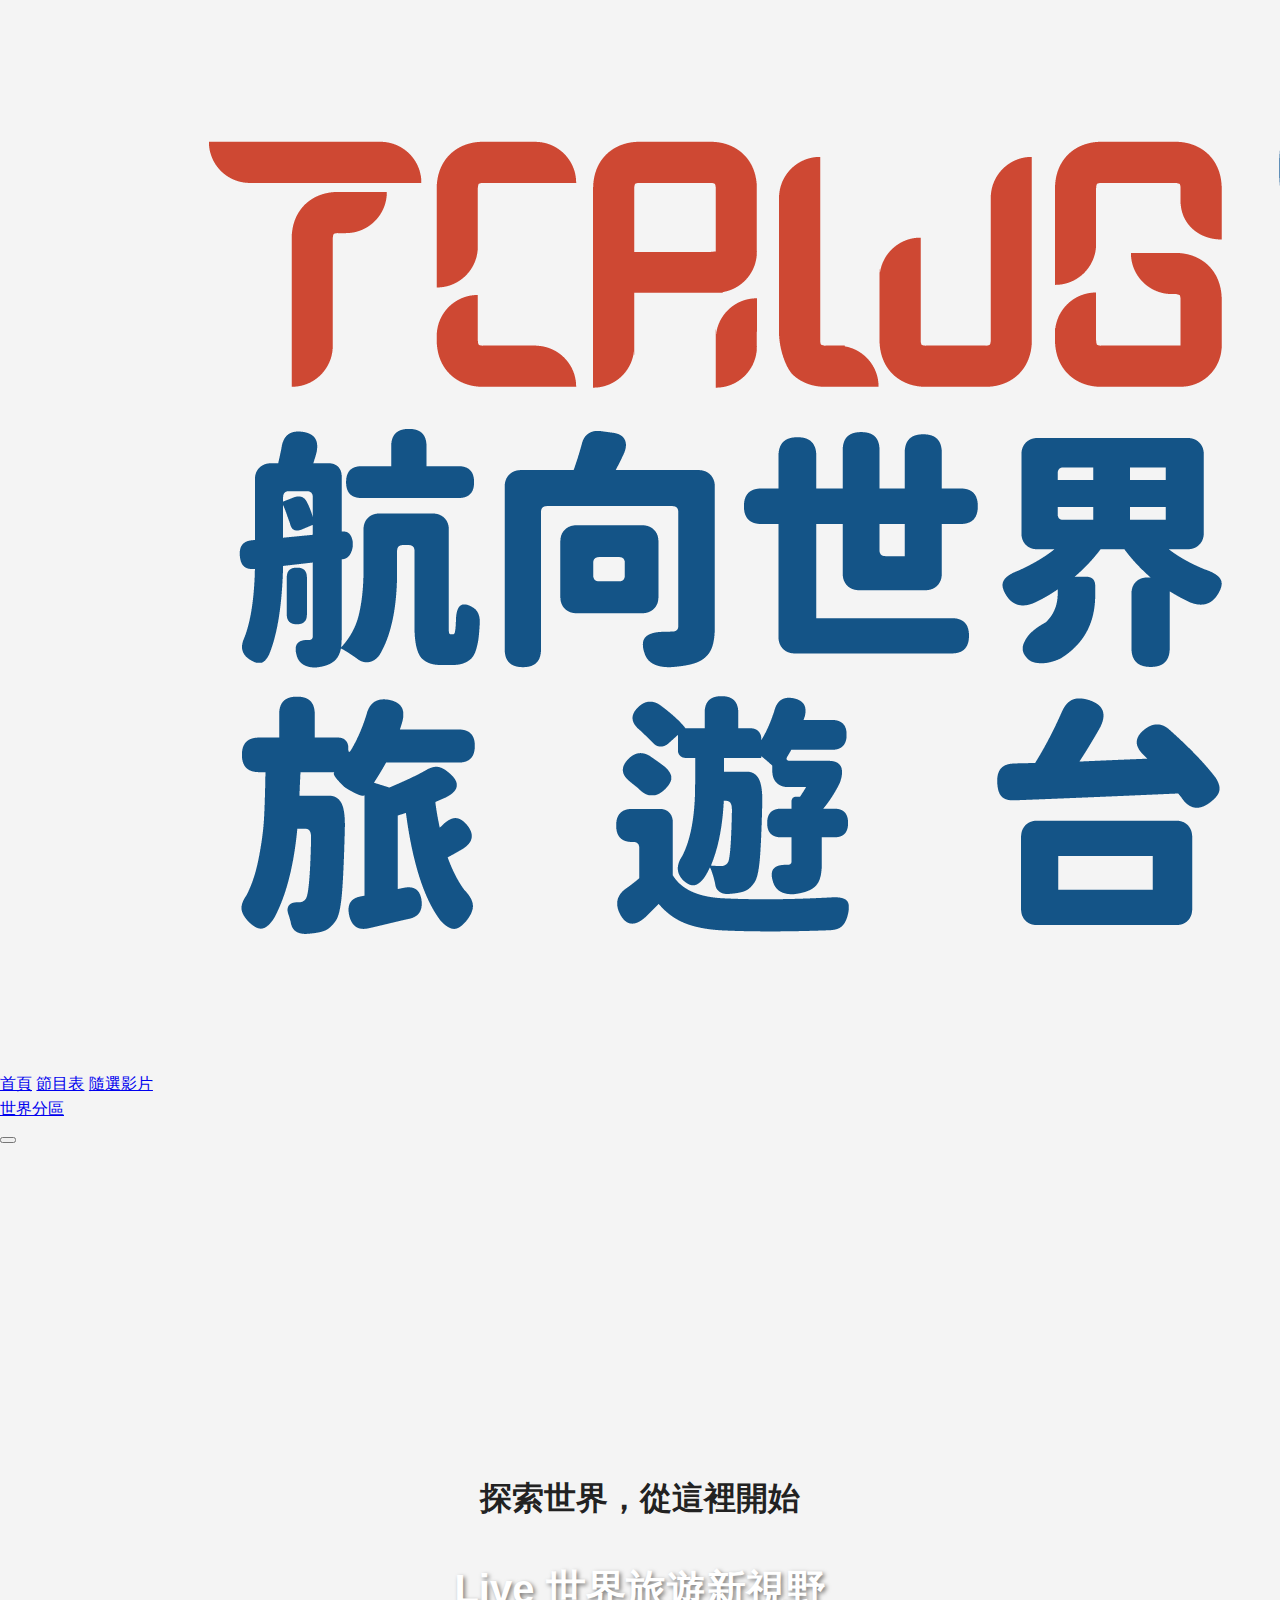
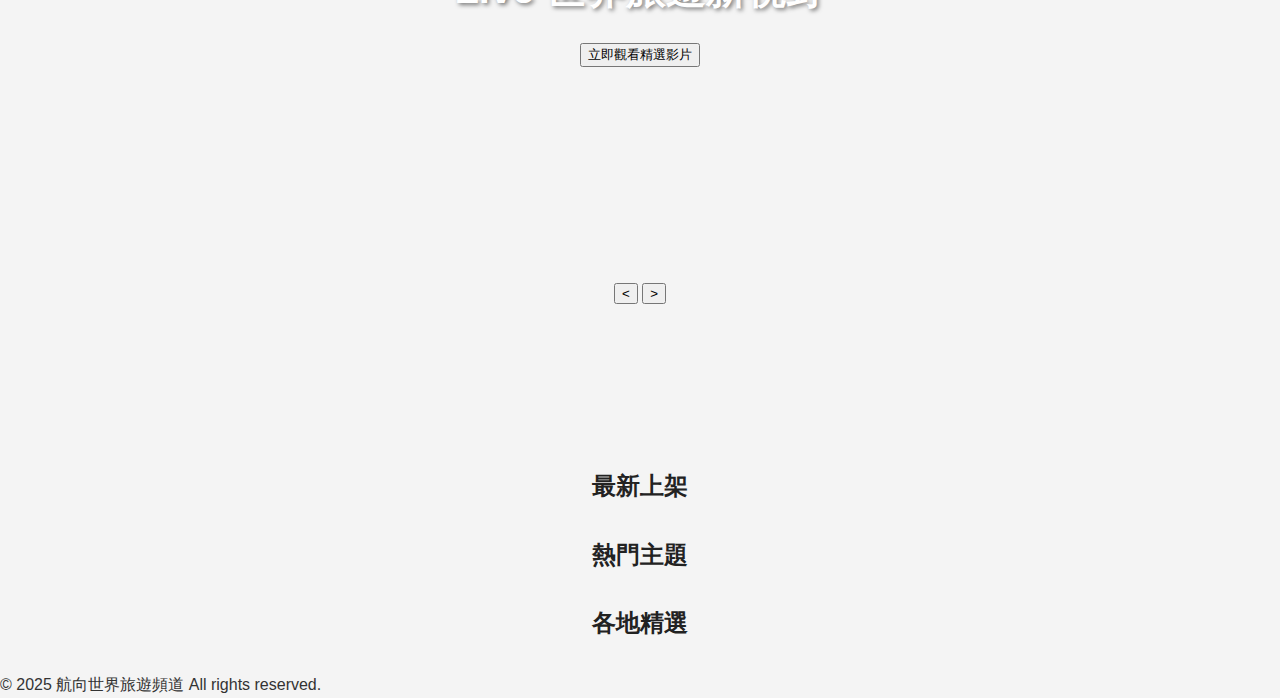
<file: index.html>
<!DOCTYPE html>
<html lang="zh-Hant">
<head>
  <meta charset="UTF-8"/>
  <meta name="viewport" content="width=device-width,initial-scale=1.0"/>
  <title>航向世界旅遊頻道</title>
  <link href="https://fonts.googleapis.com/css2?family=Poppins:wght@600;700&family=Noto+Sans+TC:wght@400;700&display=swap" rel="stylesheet">
  <link rel="stylesheet" href="style.css"> </head>
<body>
  <header class="main-header">
    <div class="header-content">
      <a href="index.html" class="logo-link">
        <img class="logo" src="logo.png" alt="航向世界旅遊頻道 LOGO">
      </a>
      <nav class="main-nav">
        <a href="index.html" class="active">首頁</a>
        <a href="program.html">節目表</a>
        <a href="vod.html">隨選影片</a>
        <div class="dropdown">
          <a href="#" class="dropbtn">世界分區 <span class="arrow-down"></span></a>
          <div class="dropdown-content" id="region-dropdown">
            </div>
        </div>
      </nav>
      <button class="menu-toggle" aria-label="選單">
        <span class="bar"></span>
        <span class="bar"></span>
        <span class="bar"></span>
      </button>
    </div>
  </header>

  <section class="hero-section">
    <div class="hero-carousel" id="hero-carousel">
      </div>
    <div class="hero-overlay"></div>
    <div class="hero-content">
      <h1 id="hero-title">探索世界，從這裡開始</h1>
      <h2 id="hero-subtitle">Live 世界旅遊新視野</h2>
      <button class="hero-btn" onclick="window.location.href='vod.html'">立即觀看精選影片</button>
    </div>
    <div class="carousel-nav">
      <button class="prev-slide"><</button>
      <button class="next-slide">></button>
    </div>
    <div class="carousel-dots" id="carousel-dots"></div>
  </section>

  <main>
    <section class="section-container">
      <h2>最新上架</h2>
      <div id="latest-videos" class="vod-cards">
        </div>
    </section>

    <section class="section-container">
      <h2>熱門主題</h2>
      <div id="hot-categories" class="category-cards">
        </div>
    </section>

    <section class="section-container">
      <h2>各地精選</h2>
      <div id="regions-showcase" class="vod-cards">
        </div>
    </section>
  </main>

  <footer>
    © 2025 航向世界旅遊頻道 All rights reserved.
  </footer>

  <script src="https://www.youtube.com/iframe_api"></script> <script src="script.js"></script> </body>
</html>
</file>
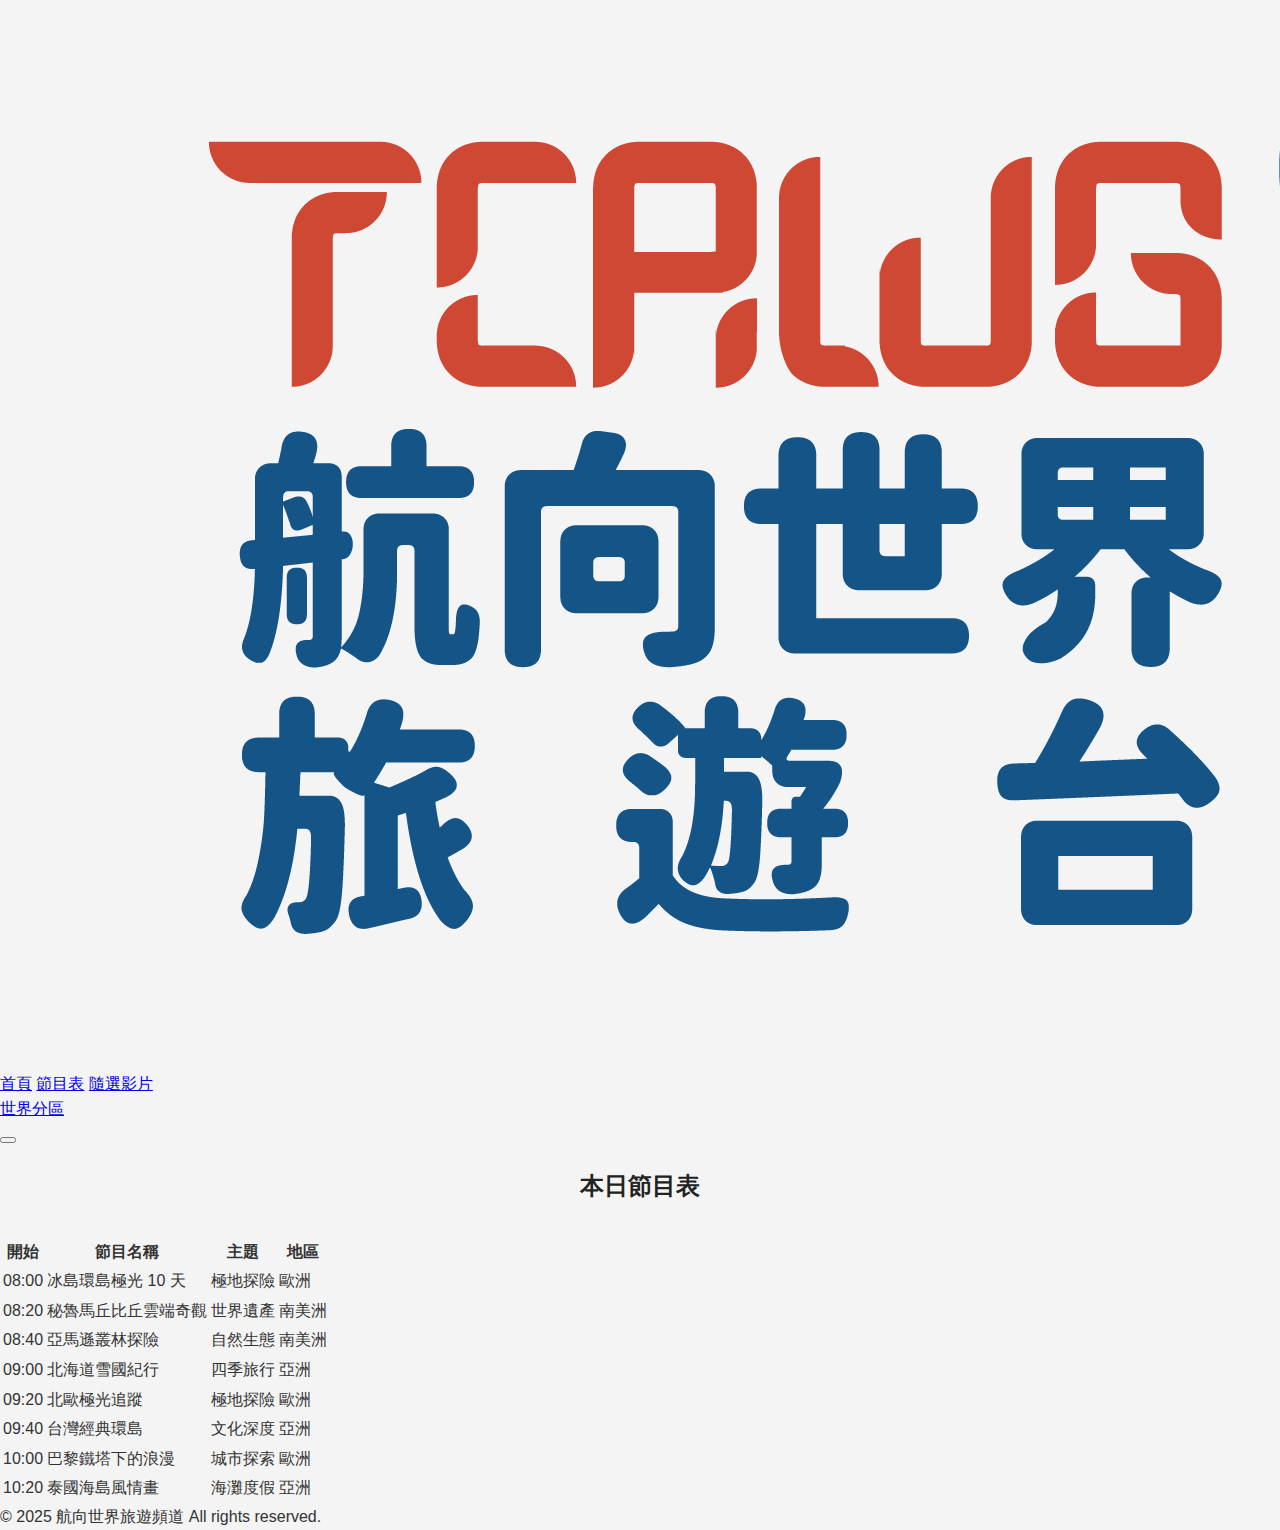
<file: program.html>
<!DOCTYPE html>
<html lang="zh-Hant">
<head>
  <meta charset="UTF-8" />
  <meta name="viewport" content="width=device-width, initial-scale=1.0"/>
  <title>節目表｜航向世界旅遊頻道</title>
  <link href="https://fonts.googleapis.com/css2?family=Poppins:wght@600;700&family=Noto+Sans+TC:wght@400;700&display=swap" rel="stylesheet">
  <link rel="stylesheet" href="style.css"/>
</head>
<body>
  <header class="main-header">
    <div class="header-content">
      <a href="index.html" class="logo-link">
        <img class="logo" src="logo.png" alt="航向世界旅遊頻道 LOGO">
      </a>
      <nav class="main-nav">
        <a href="index.html">首頁</a>
        <a href="program.html" class="active">節目表</a>
        <a href="vod.html">隨選影片</a>
        <div class="dropdown">
          <a href="#" class="dropbtn">世界分區 <span class="arrow-down"></span></a>
          <div class="dropdown-content" id="region-dropdown">
            </div>
        </div>
      </nav>
      <button class="menu-toggle" aria-label="選單">
        <span class="bar"></span>
        <span class="bar"></span>
        <span class="bar"></span>
      </button>
    </div>
  </header>
  <main>
    <section class="section-container">
      <h2>本日節目表</h2>
      <div id="program-table"></div>
    </section>
  </main>
  <footer>
    © 2025 航向世界旅遊頻道 All rights reserved.
  </footer>
  <script src="script.js"></script> <script>
    // 獨立處理節目表載入邏輯，確保 DOMContentLoaded 觸發
    document.addEventListener('DOMContentLoaded', () => {
        let videos = [];
        fetch('videos.json')
            .then(res => res.json())
            .then(data => {
                videos = data;
                fetch('program.json')
                    .then(res => res.json())
                    .then(program => {
                        let html = '<table class="prog-table"><tr><th>開始</th><th>節目名稱</th><th>主題</th><th>地區</th></tr>';
                        program.forEach((p) => { // 移除未使用的 i
                            let v = videos.find(vv => vv.id === p.vid);
                            if (!v) return; // 如果找不到影片就跳過

                            html += `
                                <tr onclick="location.href='video.html?id=${v.id}'">
                                    <td>${p.start}</td>
                                    <td>${p.title}</td>
                                    <td>${v.category}</td>
                                    <td>${v.region}</td>
                                </tr>
                            `;
                        });
                        html += '</table>';
                        document.getElementById('program-table').innerHTML = html;
                    })
                    .catch(error => console.error('Error fetching program.json:', error));
            })
            .catch(error => console.error('Error fetching videos.json:', error));
    });
  </script>
</body>
</html>
</file>
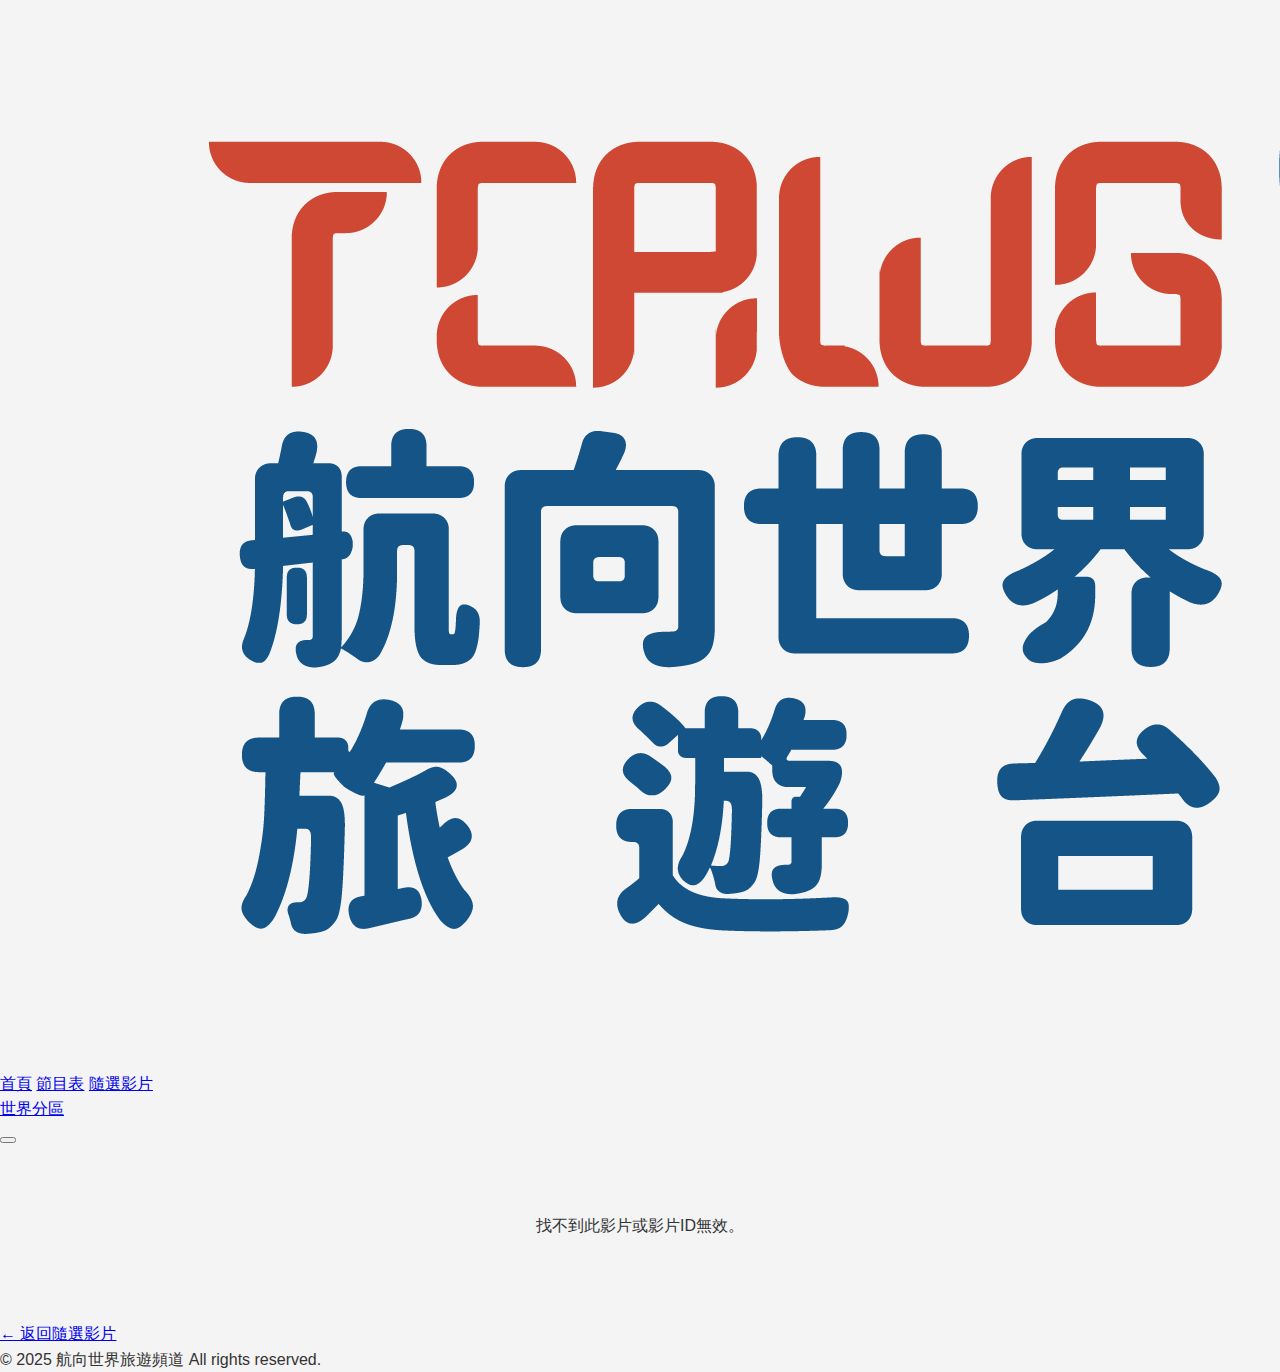
<file: video.html>
<!DOCTYPE html>
<html lang="zh-Hant">
<head>
  <meta charset="UTF-8" />
  <meta name="viewport" content="width=device-width, initial-scale=1.0"/>
  <title>影片播放｜航向世界旅遊頻道</title>
  <link href="https://fonts.googleapis.com/css2?family=Poppins:wght@600;700&family=Noto+Sans+TC:wght@400;700&display=swap" rel="stylesheet">
  <link rel="stylesheet" href="style.css"/>
</head>
<body>
  <header class="main-header">
    <div class="header-content">
      <a href="index.html" class="logo-link">
        <img class="logo" src="logo.png" alt="航向世界旅遊頻道 LOGO">
      </a>
      <nav class="main-nav">
        <a href="index.html">首頁</a>
        <a href="program.html">節目表</a>
        <a href="vod.html">隨選影片</a>
        <div class="dropdown">
          <a href="#" class="dropbtn">世界分區 <span class="arrow-down"></span></a>
          <div class="dropdown-content" id="region-dropdown">
            </div>
        </div>
      </nav>
      <button class="menu-toggle" aria-label="選單">
        <span class="bar"></span>
        <span class="bar"></span>
        <span class="bar"></span>
      </button>
    </div>
  </header>
  <main>
    <section id="video-section">
      <div id="video-player"></div>
      <div id="video-info"></div>
      <a id="vod-link" href="vod.html" style="display:inline-block;margin-top:16px;">← 返回隨選影片</a>
    </section>
  </main>
  <footer>
    © 2025 航向世界旅遊頻道 All rights reserved.
  </footer>
  <script src="script.js"></script> <script>
    // 獨立處理影片載入邏輯
    document.addEventListener('DOMContentLoaded', () => {
        const params = new URLSearchParams(location.search);
        const vid = params.get('id');

        fetch('videos.json')
            .then(res => res.json())
            .then(videos => {
                let v = videos.find(vv => vv.id == vid);
                if (!v) {
                    document.getElementById('video-player').innerHTML = '<p style="text-align:center; padding: 50px;">找不到此影片或影片ID無效。</p>';
                    document.getElementById('video-info').innerHTML = '';
                    return;
                }

                let playerHtml = '';
                if (v.type === 'youtube') {
                    // 正確的 YouTube 嵌入 URL
                    playerHtml = `<iframe width="100%" height="100%" src="https://www.youtube.com/embed/${v.ytid}?autoplay=1&controls=1&rel=0" frameborder="0" allow="accelerometer; autoplay; clipboard-write; encrypted-media; gyroscope; picture-in-picture" allowfullscreen></iframe>`;
                } else if (v.type === 'mp4') {
                    playerHtml = `<video width="100%" height="100%" controls autoplay><source src="${v.src}" type="video/mp4"></video>`;
                }
                document.getElementById('video-player').innerHTML = playerHtml;
                document.getElementById('video-info').innerHTML = `
                    <h2>${v.title}</h2>
                    <div class="meta">${v.region}｜${v.country}｜${v.category}</div>
                    <p>${v.desc || '暫無描述。'}</p>
                `;
            })
            .catch(error => console.error('Error fetching videos.json:', error));
    });
  </script>
</body>
</html>
</file>
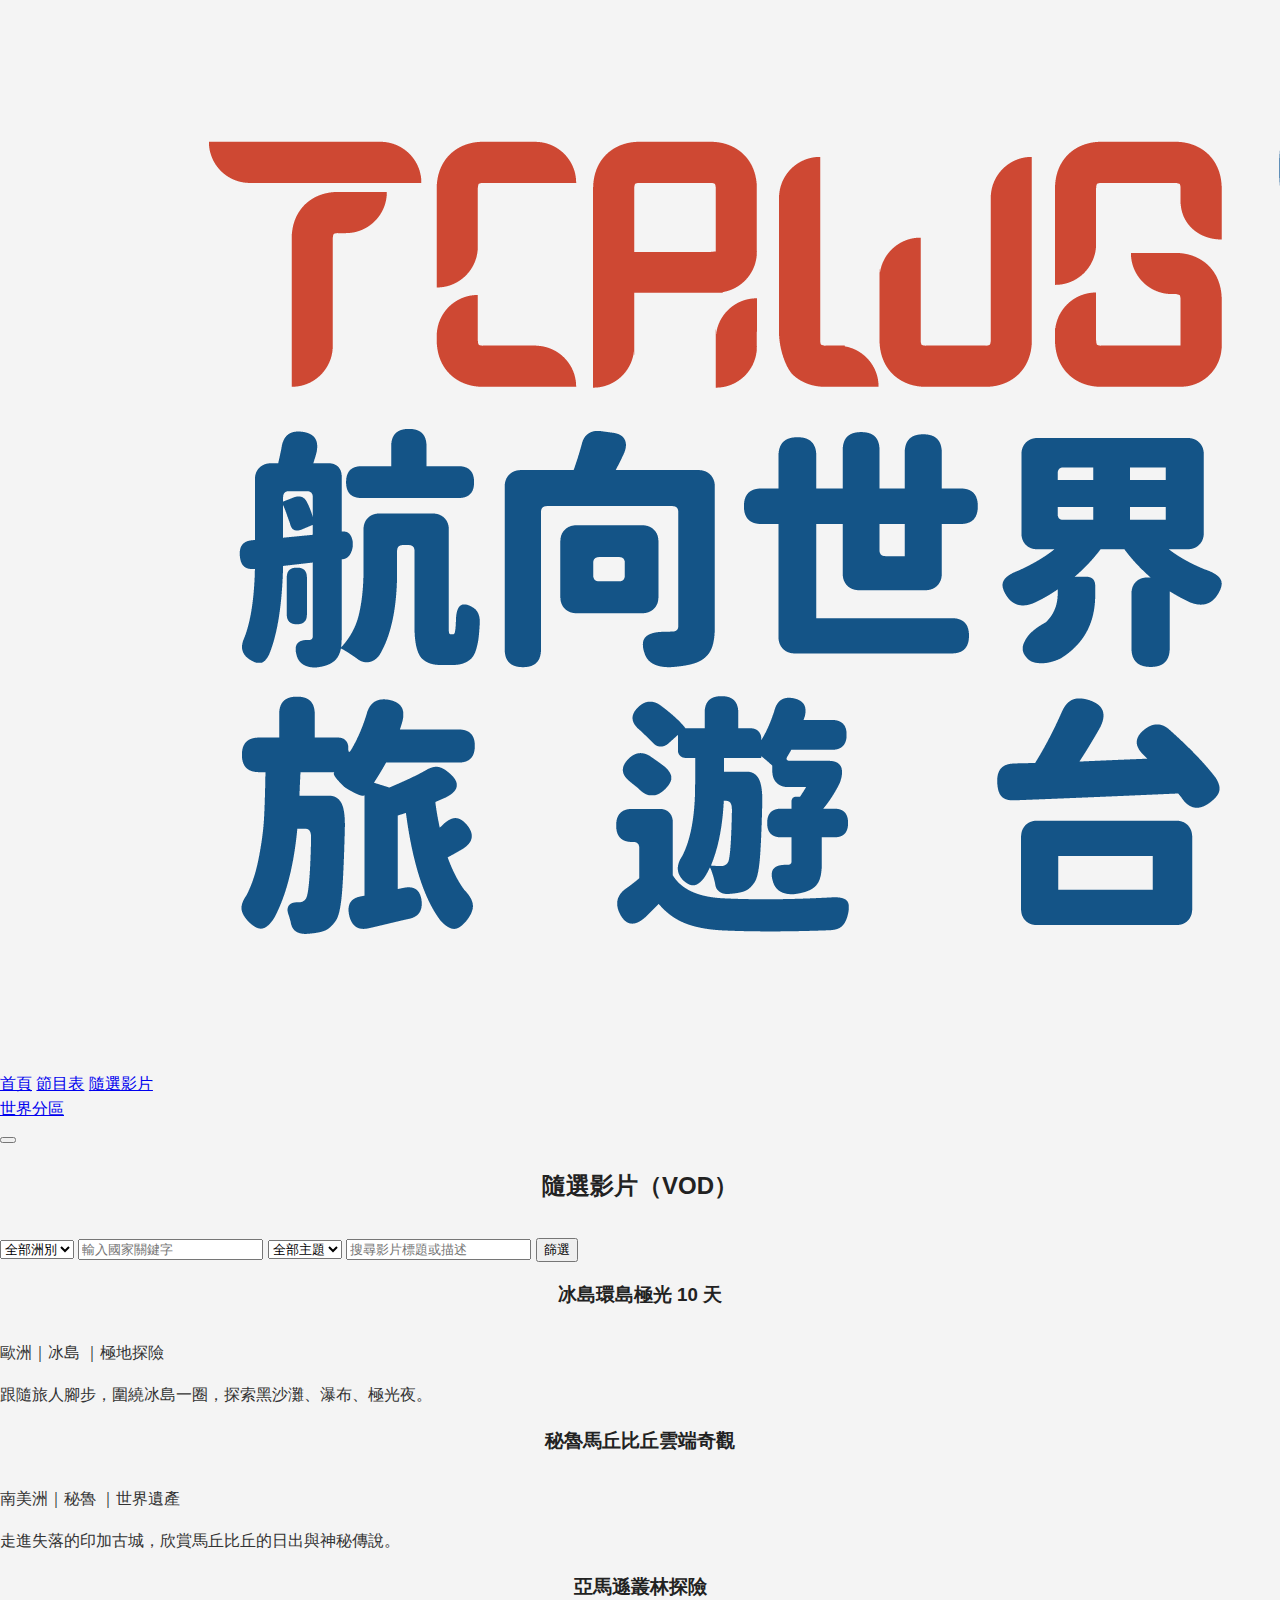
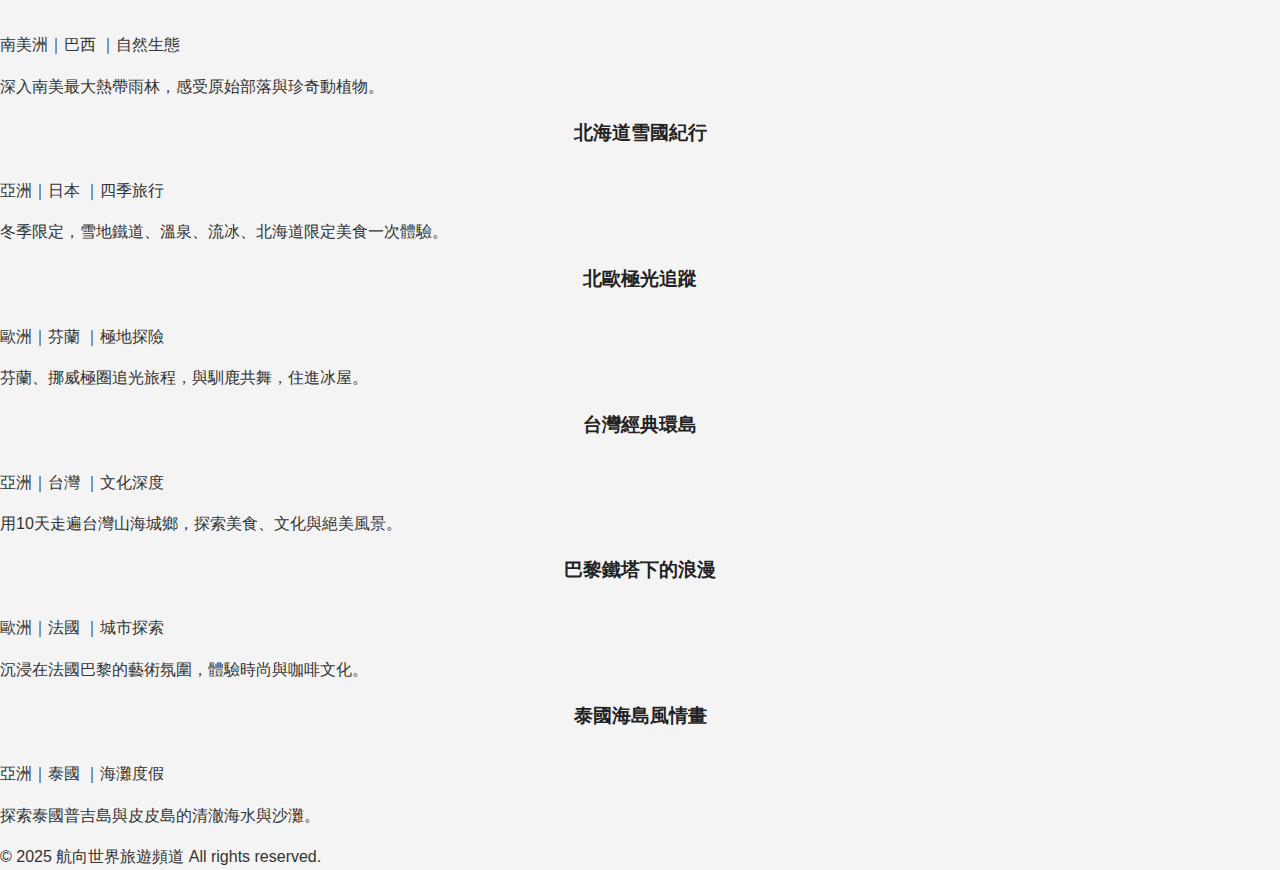
<file: vod.html>
<!DOCTYPE html>
<html lang="zh-Hant">
<head>
  <meta charset="UTF-8" />
  <meta name="viewport" content="width=device-width, initial-scale=1.0"/>
  <title>隨選影片｜航向世界旅遊頻道</title>
  <link href="https://fonts.googleapis.com/css2?family=Poppins:wght@600;700&family=Noto+Sans+TC:wght@400;700&display=swap" rel="stylesheet">
  <link rel="stylesheet" href="style.css"/>
</head>
<body>
  <header class="main-header">
    <div class="header-content">
      <a href="index.html" class="logo-link">
        <img class="logo" src="logo.png" alt="航向世界旅遊頻道 LOGO">
      </a>
      <nav class="main-nav">
        <a href="index.html">首頁</a>
        <a href="program.html">節目表</a>
        <a href="vod.html" class="active">隨選影片</a>
        <div class="dropdown">
          <a href="#" class="dropbtn">世界分區 <span class="arrow-down"></span></a>
          <div class="dropdown-content" id="region-dropdown">
            </div>
        </div>
      </nav>
      <button class="menu-toggle" aria-label="選單">
        <span class="bar"></span>
        <span class="bar"></span>
        <span class="bar"></span>
      </button>
    </div>
  </header>
  <main>
    <section class="section-container">
      <h2>隨選影片（VOD）</h2>
      <form id="filter-form" class="filter-bar">
        <select id="region-filter">
          <option value="">全部洲別</option>
          </select>
        <input type="text" id="country-filter" placeholder="輸入國家關鍵字">
        <select id="category-filter">
          <option value="">全部主題</option>
          </select>
        <input type="text" id="search" placeholder="搜尋影片標題或描述">
        <button type="button" id="apply-filter">篩選</button>
      </form>
      <div id="vod-list" class="vod-cards">
        </div>
    </section>
  </main>
  <footer>
    © 2025 航向世界旅遊頻道 All rights reserved.
  </footer>
  <script src="script.js"></script> <script>
    document.addEventListener('DOMContentLoaded', () => {
        let allVideos = []; // 儲存所有影片資料
        const regionFilter = document.getElementById('region-filter');
        const countryFilter = document.getElementById('country-filter');
        const categoryFilter = document.getElementById('category-filter');
        const searchInput = document.getElementById('search');
        const applyFilterBtn = document.getElementById('apply-filter');
        const vodList = document.getElementById('vod-list');

        fetch('videos.json')
            .then(res => res.json())
            .then(videosData => {
                allVideos = videosData;
                populateFilters();
                applyFilters(); // 初始化顯示所有影片或根據 URL 篩選
            })
            .catch(error => console.error('Error fetching videos.json:', error));

        function populateFilters() {
            // 動態載入區域篩選選項
            const regions = [...new Set(allVideos.map(v => v.region))].sort();
            regions.forEach(region => {
                const option = document.createElement('option');
                option.value = region;
                option.textContent = region;
                regionFilter.appendChild(option);
            });

            // 動態載入分類篩選選項
            const categories = [...new Set(allVideos.map(v => v.category))].sort();
            categories.forEach(category => {
                const option = document.createElement('option');
                option.value = category;
                option.textContent = category;
                categoryFilter.appendChild(option);
            });

            // 檢查 URL 中的篩選參數並應用
            const params = new URLSearchParams(location.search);
            if (params.has('region')) {
                regionFilter.value = params.get('region');
            }
            if (params.has('country')) {
                countryFilter.value = params.get('country');
            }
            if (params.has('category')) {
                categoryFilter.value = params.get('category');
            }
        }

        function applyFilters() {
            let selectedRegion = regionFilter.value;
            let selectedCountry = countryFilter.value.trim().toLowerCase();
            let selectedCategory = categoryFilter.value;
            let searchText = searchInput.value.trim().toLowerCase();

            let filteredList = allVideos.filter(v => {
                let regionMatch = selectedRegion === '' || v.region === selectedRegion;
                let countryMatch = selectedCountry === '' || v.country.toLowerCase().includes(selectedCountry);
                let categoryMatch = selectedCategory === '' || v.category === selectedCategory;
                let searchMatch = searchText === '' || v.title.toLowerCase().includes(searchText) || v.desc.toLowerCase().includes(searchText);

                return regionMatch && countryMatch && categoryMatch && searchMatch;
            });

            renderVideoList(filteredList);
        }

        function renderVideoList(list) {
            let html = '';
            if (list.length === 0) {
                html = '<p style="text-align:center; padding: 20px;">查無影片，請調整條件。</p>';
            } else {
                list.forEach(v => {
                    html += `
                        <div class="vod-card" onclick="location.href='video.html?id=${v.id}'">
                            <div class="thumb" style="background-image:url('${v.thumb}')"></div>
                            <div class="vod-info">
                                <h3>${v.title}</h3>
                                <div class="meta">
                                    <span>${v.region}｜${v.country}</span>
                                    <span>｜${v.category}</span>
                                </div>
                                <p>${v.desc}</p>
                            </div>
                        </div>
                    `;
                });
            }
            vodList.innerHTML = html;
        }

        // 監聽篩選條件變化
        regionFilter.addEventListener('change', applyFilters);
        countryFilter.addEventListener('input', applyFilters); // 輸入時即時篩選
        categoryFilter.addEventListener('change', applyFilters);
        searchInput.addEventListener('input', applyFilters); // 輸入時即時篩選
        applyFilterBtn.addEventListener('click', applyFilters); // 點擊按鈕再次確認篩選
    });
  </script>
</body>
</html>
</file>
<file: style.css>
/* General Body Styles from Website B */
body {
    font-family: 'Arial', sans-serif;
    line-height: 1.6;
    margin: 0;
    padding: 0;
    background-color: #f4f4f4;
    color: #333;
    scroll-behavior: smooth;
}

.container {
    width: 90%;
    max-width: 1200px;
    margin: auto;
    overflow: hidden;
}

.section-padding {
    padding: 40px 0;
}

h1, h2, h3 {
    color: #222;
    text-align: center;
    margin-bottom: 30px;
}

.btn {
    display: inline-block;
    background: #007bff;
    color: #fff;
    padding: 10px 20px;
    text-decoration: none;
    border-radius: 5px;
    transition: background-color 0.3s ease;
}

.btn:hover {
    background: #0056b3;
}

/* Hero 區塊的 CSS */
.hero-section {
    position: relative;
    width: 100%;
    height: 100vh; /* 全螢幕高度 */
    overflow: hidden;
    display: flex;
    flex-direction: column;
    /* 讓導覽列、標語、影片內容在垂直方向上分開 */
    justify-content: space-between;
    align-items: center;
    color: #fff;
    text-align: center;
}

.video-background {
    position: absolute;
    top: 0;
    left: 0;
    width: 100%;
    height: 100%;
    overflow: hidden;
    z-index: -2; /* 確保影片在內容下方 */
}

/* YouTube 嵌入式播放器的樣式 */
#youtube-player {
    width: 100%;
    height: 100%;
    pointer-events: none; /* 讓點擊穿透到下面的元素，避免誤觸YouTube控制 */
    position: absolute; /* 確保 iframe 滿版 */
    top: 50%;
    left: 50%;
    transform: translate(-50%, -50%); /* 確保影片居中 */
    min-width: 100%;
    min-height: 100%;
    filter: brightness(60%); /* 增加影片亮度，讓文字更清晰 */
}

.overlay {
    position: absolute;
    top: 0;
    left: 0;
    width: 100%;
    height: 100%;
    background-color: rgba(0, 0, 0, 0.4); /* 半透明遮罩 */
    z-index: -1; /* 在影片上方，內容下方 */
}

/* 上方標語區塊樣式 */
.header-slogan {
    z-index: 1; /* 確保在影片上方 */
    padding: 20px;
    text-shadow: 2px 2px 4px rgba(0, 0, 0, 0.5); /* 增加文字陰影提高可讀性 */
    margin-top: 100px; /* 為了讓開導覽列 */
}
.header-slogan h1 {
    font-size: 3em;
    margin-bottom: 5px;
    color: #fff;
}
.header-slogan p {
    font-size: 1.2em;
    margin-top: 0;
    color: #fff;
}


/* Hero Content (下方文字和按鈕) */
.hero-content {
    z-index: 1; /* 確保內容在影片和遮罩上方 */
    padding: 20px;
    margin-bottom: 50px; /* 增加底部邊距，讓文字不會太貼底 */
}

.hero-content h2 { /* 從 h1 改為 h2 以區分上方標語 */
    font-size: 2.5em; /* 稍微小一點 */
    margin-bottom: 20px;
    color: #fff;
    text-shadow: 2px 2px 4px rgba(0, 0, 0, 0.5);
}

.hero-content p {
    font-size: 1.2em;
    margin-bottom: 30px;
}

/* 導覽列樣式 (調整自網站A，使其透明並懸浮於HERO區塊上方) */
.navbar {
    position: absolute; /* 使導覽列懸浮 */
    top: 0;
    left: 0;
    width: 100%;
    background-color: rgba(0, 0, 0, 0.5); /* 半透明背景 */
    padding: 15px 0;
    z-index: 100; /* 確保導覽列在最上層 */
    transition: background-color 0.3s ease;
}

/* 當導覽列滾動時變色 (可選，需要JS配合) */
.navbar.scrolled {
    background-color: #222; /* 滾動後的顏色 */
}

.navbar .container-fluid {
    display: flex;
    justify-content: space-between;
    align-items: center;
    width: 90%;
    max-width: 1200px;
    margin: auto;
    padding: 0 15px;
}

.navbar-brand img {
    height: 50px;
}

.nav-list {
    list-style: none;
    margin: 0;
    padding: 0;
    display: flex;
}

.nav-list li {
    margin-left: 25px;
}

.nav-list a {
    color: #fff;
    text-decoration: none;
    font-weight: bold;
    font-size: 1.1em;
    padding: 5px 0;
    transition: color 0.3s ease;
}

.nav-list a:hover {
    color: #007bff;
}

/* Main content sections from Website B */
.video-card {
    background-color: #fff;
    border-radius: 8px;
    box-shadow: 0 2px 4px rgba(0,0,0,0.1);
    overflow: hidden;
    text-align: center;
    transition: transform 0.2s ease;
}

.video-card:hover {
    transform: translateY(-5px);
}

.video-card img {
    width: 100%;
    height: 180px;
    object-fit: cover;
}

.video-card-content {
    padding: 15px;
}

.video-card-content h3 {
    font-size: 1.2em;
    margin-top: 0;
    margin-bottom: 10px;
    color: #333;
}

.video-card-content p {
    font-size: 0.9em;
    color: #666;
    margin-bottom: 15px;
}

/* Swiper overrides and adjustments for Website B carousel */
.swiper-container {
    width: 100%;
    height: auto;
    margin-bottom: 30px;
}

.swiper-slide {
    display: flex;
    justify-content: center;
    align-items: center;
    background: #f9f9f9;
    border-radius: 8px;
    overflow: hidden;
    box-shadow: 0 2px 5px rgba(0,0,0,0.1);
}

.swiper-button-next, .swiper-button-prev {
    color: #007bff;
}

/* Category grid for Website B */
.category-grid {
    display: grid;
    grid-template-columns: repeat(auto-fit, minmax(150px, 1fr));
    gap: 20px;
    text-align: center;
}

.category-item {
    background-color: #fff;
    padding: 20px;
    border-radius: 8px;
    box-shadow: 0 2px 4px rgba(0,0,0,0.08);
    transition: transform 0.2s ease;
}

.category-item:hover {
    transform: translateY(-3px);
}

.category-item i {
    font-size: 2em;
    color: #007bff;
    margin-bottom: 10px;
}

.category-item h3 {
    font-size: 1.1em;
    margin: 0;
}

/* Latest videos grid for Website B */
.latest-videos-grid {
    display: grid;
    grid-template-columns: repeat(auto-fit, minmax(280px, 1fr));
    gap: 30px;
}

/* Footer styles from Website B */
.footer {
    background-color: #333;
    color: #fff;
    text-align: center;
    padding: 20px 0;
    margin-top: 40px;
}

.footer p {
    margin: 0;
    font-size: 0.9em;
}

/* 目前正在播放區塊樣式 */
.now-playing-card {
    background-color: #fff;
    border-radius: 8px;
    box-shadow: 0 2px 8px rgba(0,0,0,0.15);
    display: flex;
    align-items: center;
    gap: 20px;
    padding: 20px;
    max-width: 800px; /* 限制寬度 */
    margin: 30px auto; /* 置中 */
    flex-wrap: wrap; /* 小螢幕時換行 */
}

.now-playing-card .video-placeholder {
    width: 320px; /* 影片預留位置寬度 */
    height: 180px; /* 影片預留位置高度 (16:9) */
    background-color: #eee;
    display: flex;
    justify-content: center;
    align-items: center;
    font-size: 0.9em;
    color: #666;
    border-radius: 5px;
    overflow: hidden; /* 確保影片或圖片在容器內 */
    flex-shrink: 0; /* 不會縮小 */
}
/* 如果要直接嵌入影片，例如 YouTube iframe */
.now-playing-card .video-placeholder iframe {
    width: 100%;
    height: 100%;
    border: none;
}


.now-playing-card .now-playing-details {
    flex-grow: 1; /* 佔據剩餘空間 */
    text-align: left;
}

.now-playing-card .now-playing-details h3 {
    margin-top: 0;
    margin-bottom: 10px;
    font-size: 1.5em;
    color: #222;
    text-align: left; /* 左對齊 */
}

.now-playing-card .now-playing-details p {
    font-size: 1em;
    color: #555;
    margin-bottom: 15px;
    text-align: left; /* 左對齊 */
}

/* 各地區分類影片區塊樣式 (範例，可以調整) */
#region-video-grid {
    display: grid;
    grid-template-columns: repeat(auto-fit, minmax(280px, 1fr));
    gap: 30px;
    margin-top: 30px;
}
.region-category-section { /* 為了地區分類新增的樣式 */
    margin-bottom: 40px;
    border-bottom: 1px solid #ddd;
    padding-bottom: 20px;
}
.region-category-section h3 {
    text-align: left; /* 地區標題左對齊 */
    margin-bottom: 20px;
    color: #007bff;
    font-size: 1.8em;
}
.region-video-list {
    display: grid;
    grid-template-columns: repeat(auto-fit, minmax(280px, 1fr));
    gap: 20px;
}


/* Responsive adjustments */
@media (max-width: 768px) {
    .header-slogan h1 {
        font-size: 2em;
    }
    .header-slogan p {
        font-size: 1em;
    }
    .hero-content h2 {
        font-size: 1.8em;
    }
    .hero-content p {
        font-size: 1em;
    }
    .nav-list {
        flex-direction: column;
        align-items: center;
    }
    .nav-list li {
        margin: 10px 0;
    }
    .navbar .container-fluid {
        flex-direction: column;
    }
    .now-playing-card {
        flex-direction: column;
        text-align: center;
    }
    .now-playing-card .video-placeholder {
        width: 100%; /* 小螢幕時佔滿寬度 */
        height: 200px;
    }
    .now-playing-card .now-playing-details {
        text-align: center;
    }
}

@media (max-width: 480px) {
    .header-slogan h1 {
        font-size: 1.8em;
    }
    .header-slogan p {
        font-size: 0.9em;
    }
    .hero-content h2 {
        font-size: 1.5em;
    }
    .hero-content p {
        font-size: 0.9em;
    }
    .section-padding {
        padding: 20px 0;
    }
}
</file>
